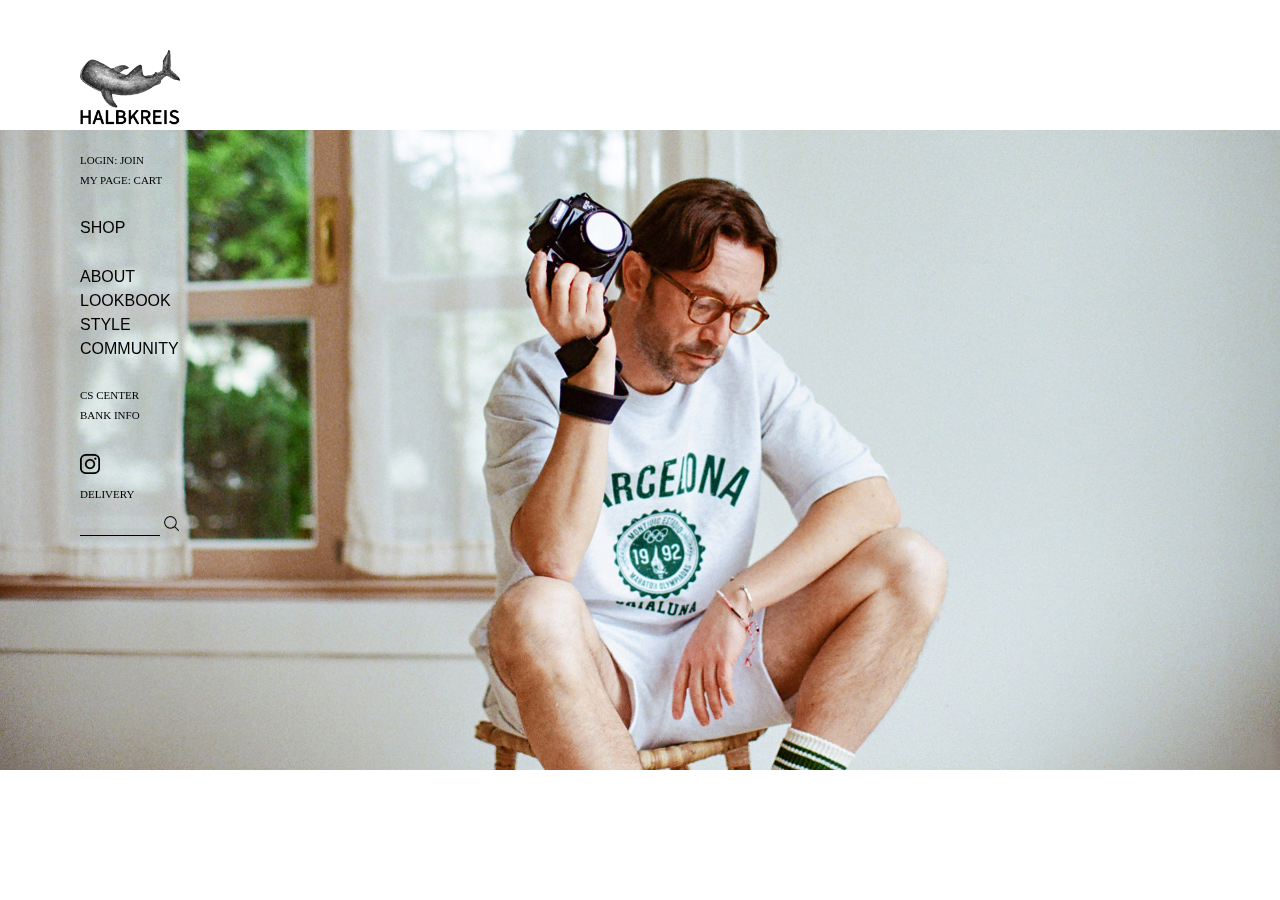
<file: shoppingmall/index.html>
<!DOCTYPE html>
<html lang="en">
<head>
  <meta charset="UTF-8">
  <link href="index.css" rel="stylesheet">
  <title>Title</title>
</head>
<body>
  <nav>
    <header>
      <img
        src="images/logo.jpeg"
        alt="whale-logo"
        width="100"
        height="75"
      >
    </header>
    <ul class="top-margin">
      <li class="small-text">LOGIN: JOIN</li>
      <li class="small-text">MY PAGE: CART</li>
      <li class="medium-text top-margin">SHOP</li>
      <li class="medium-text top-margin">ABOUT</li>
      <li class="medium-text">LOOKBOOK</li>
      <li class="medium-text">STYLE</li>
      <li class="medium-text">COMMUNITY</li>
      <li class="small-text top-margin">CS CENTER</li>
      <li class="small-text">BANK INFO</li>
      <li class="top-margin">
        <img
          src="images/instagram.png"
          alt="instagram-logo"
          width="20"
          height="20"
        >
      </li>
      <li class="small-text" style="margin-top: 10px;">DELIVERY</li>
      <li>
        <input type="text">
        <img
          src="images/icon_search.png"
          alt="search"
          width="15"
          height="15"
        >
      </li>
    </ul>
    <footer>

    </footer>
  </nav>
  <main/>
</body>
</html>
</file>
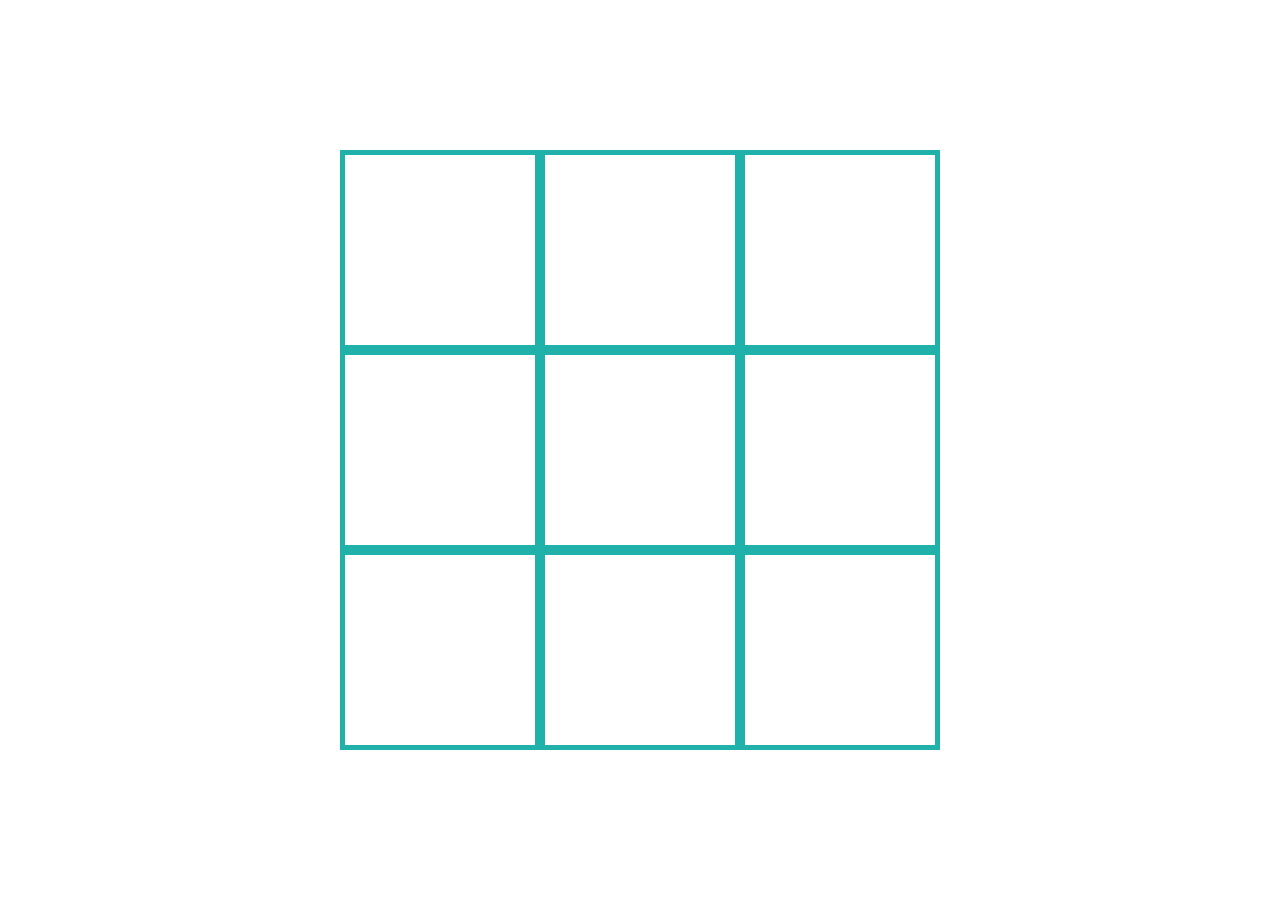
<file: ticTacToe/index.html>
<!DOCTYPE html>
<html lang="en">
<head>
  <meta charset="UTF-8">
  <title>Title</title>
  <link href="index.css" rel="stylesheet">
</head>
<body>
  <main id="container">
  </main>
  <script src="index.js"></script>
</body>
</html>
</file>
<file: shoppingmall/index.css>
* {
  box-sizing: border-box;
}
body {
  margin: 0;
  padding: 0;
}
nav {
  position: fixed;
  left: 80px;
  top: 50px;
  width: 400px;
  height: 700px;
}
main {
  width: 100vw;
  height: 100vh;
  background: no-repeat center/100% url(images/background-1.jpeg);
}
ul {
  list-style: none;
  margin: 0;
  padding: 0;
}
input {
  outline: none;
  border: none;
  background-color: transparent;
  border-bottom: 1px solid black;
  width: 80px;
  margin-top: 10px;
}
.small-text {
  color: #000;
  font-size: 11px;
  height: 20px;
}
.medium-text {
  color: #000;
  font-size: 16px;
  font-weight: 500;
  font-family: 'Oswald', sans-serif;
  height: 24px;
}
.top-margin {
  margin-top: 25px;
}
</file>
<file: ticTacToe/index.css>
* {
  box-sizing: border-box;
}
main {
  width: 600px;
  height: 600px;
  background-color: lightseagreen;
  position: absolute;
  top: 50%;
  left: 50%;
  transform: translate(-50%, -50%);
  display: flex;
  flex-wrap: wrap;
}
.square {
  height: 190px;
  width: 190px;
  background-color: white;
  margin: 5px;
}

.red {
  background-color: red;
}

.blue {
  background-color: blue;
}
</file>
